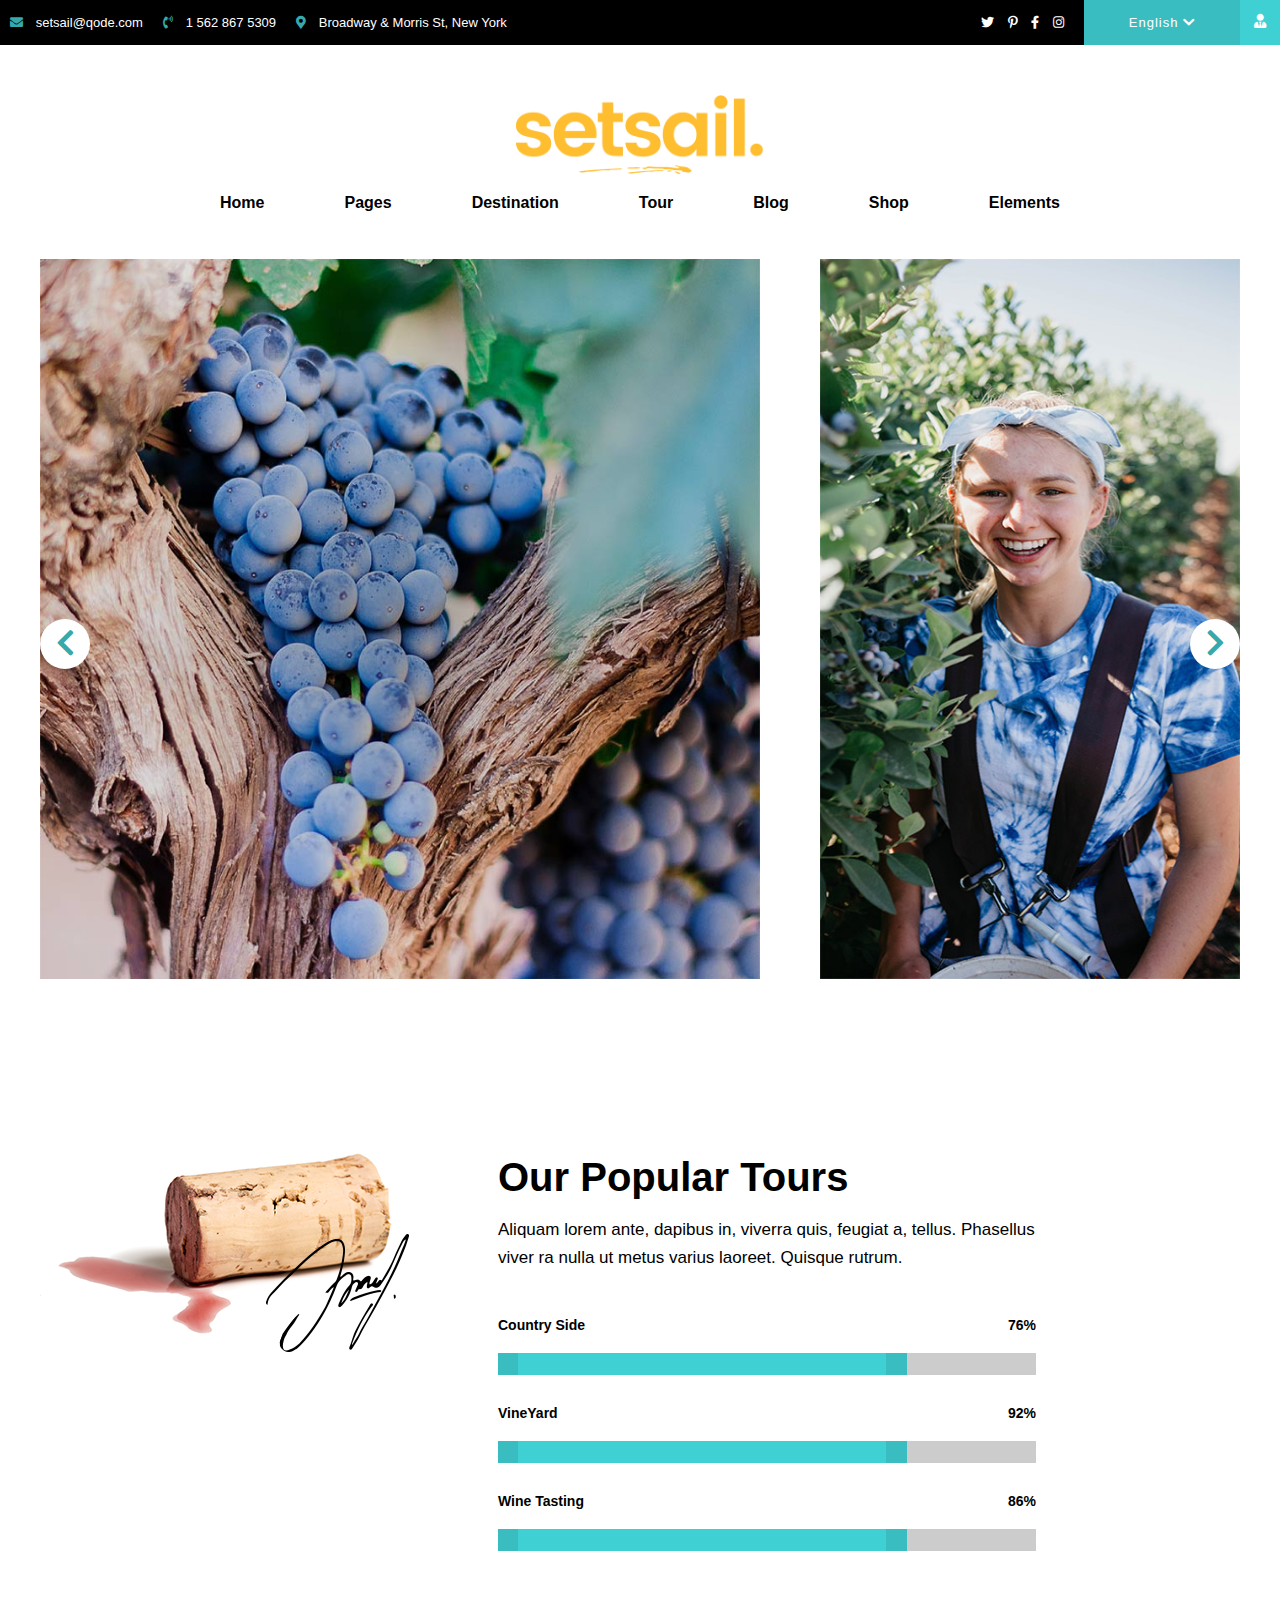
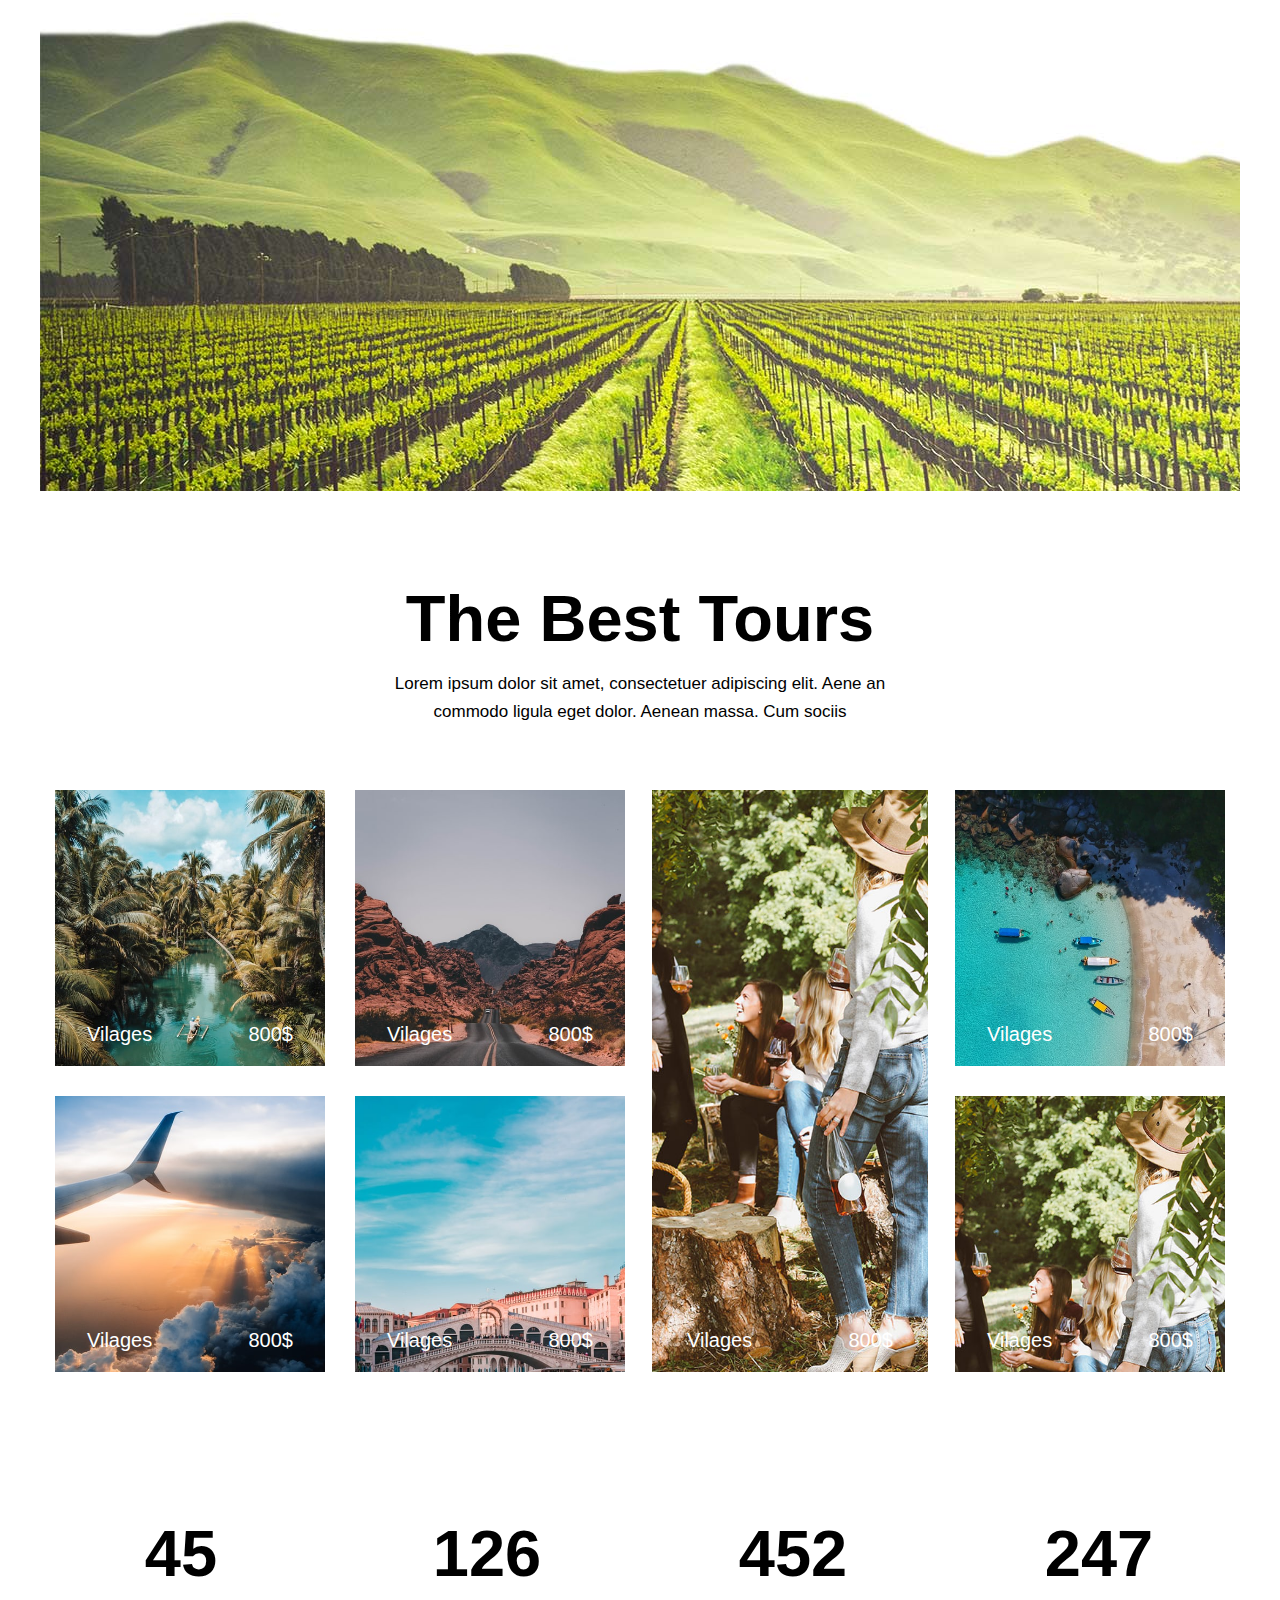
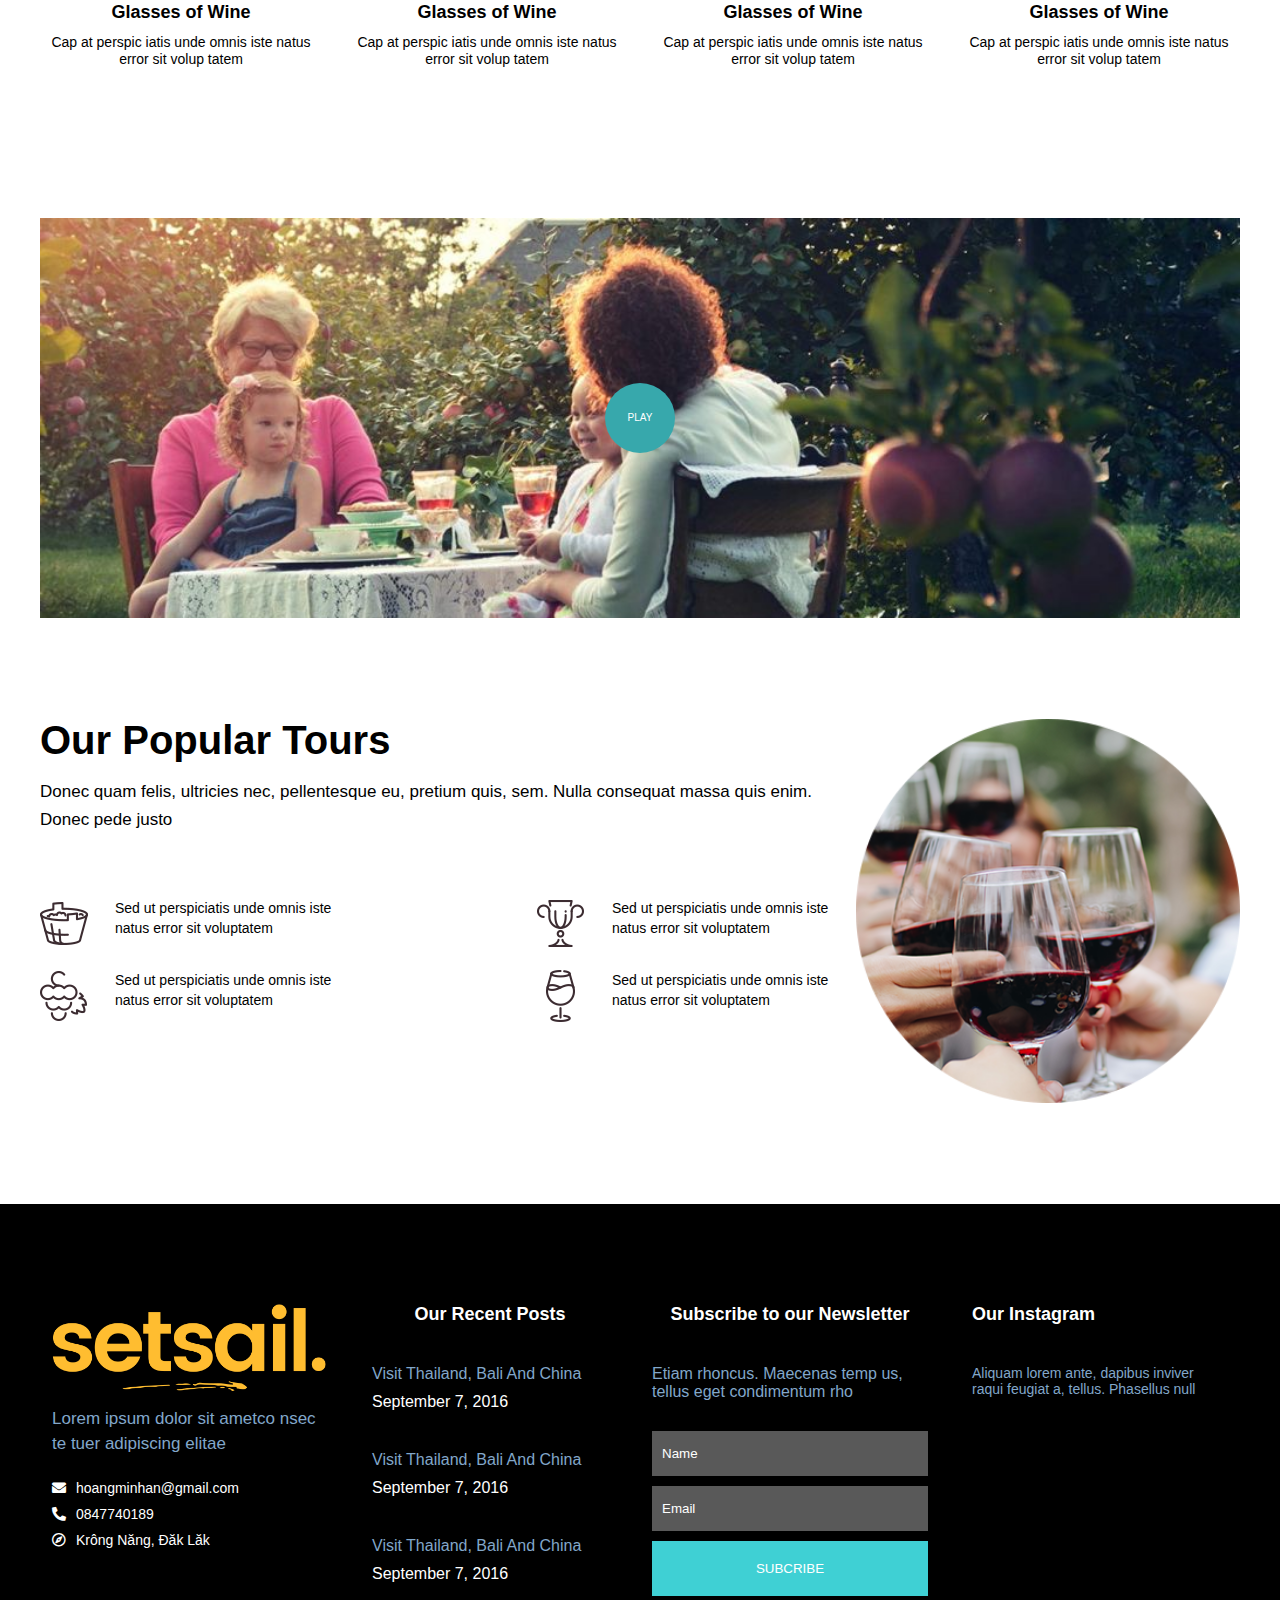
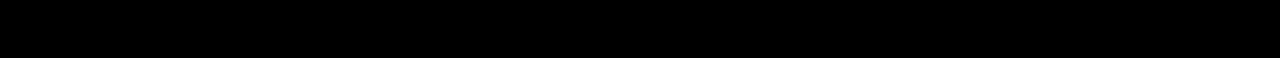
<file: index.html>
<!DOCTYPE html>
<html lang="en">
  <head>
    <meta charset="UTF-8" />
    <meta http-equiv="X-UA-Compatible" content="IE=edge" />
    <meta name="viewport" content="width=device-width, initial-scale=1.0" />
    <title>Wine tours - SetSail</title>
    <link
      rel="stylesheet"
      href="./assets/fronts/fontawesome-free-5.15.3-web/css/all.min.css"
    />
    <link rel="stylesheet" href="./assets/css/grid-f8.css" />
    <link rel="stylesheet" href="./assets/css/style.css" />
    <link rel="stylesheet" href="./assets/css/responsive.css" />
    <script src="./script.js"></script>
  </head>
  <body>
    <div class="container">
      <header id="header" class="header">
        <div class="header__menu hidden-pc">
          <i class="header__menu-icon fas fa-bars"></i>
        </div>
        <div class="header__logo hidden-pc">
          <img src="./assets/imgs/logo-header.png" alt="" class="header__logo-img">
        </div>
        <div class="header__contact hidden-mobile-tablet">
          <ul class="header__contact-list">
            <li class="header__contact-item">
              <i class="fas fa-envelope header__contact-icon"></i>
              <a href="" class="header__contact-link">setsail@qode.com </a>
            </li>
            <li class="header__contact-item">
              <i class="fas fa-phone-volume header__contact-icon"></i>
              <a href="" class="header__contact-link"> 1 562 867 5309</a>
            </li>
            <li class="header__contact-item">
              <i class="fas fa-map-marker-alt header__contact-icon"></i>
              <a href="" class="header__contact-link"
                >Broadway & Morris St, New York</a
              >
            </li>
          </ul>
        </div>
        <div class="header__right">
          <ul class="header__right-social hidden-mobile-tablet">
            <i class="header__right-social-icon fab fa-twitter"></i>
            <i class="header__right-social-icon fab fa-pinterest-p"></i>
            <i class="header__right-social-icon fab fa-facebook-f"></i>
            <i class="header__right-social-icon fab fa-instagram"></i>
          </ul>
          <div class="header__right-content ">
            <ul class="header__right-content-languages hidden-mobile-tablet">
              <li class="header__languages-item">
                <a href="" class="header__language-link"
                  >English
                <i  class="fas fa-chevron-down"></i>

                </a>

                <ul class="sub-nav">
                  <li class="sub-nav-item">
                    <a href="" class="sub-nav-link">French</a>
                  </li>
                  <li class="sub-nav-item">
                    <a href="" class="sub-nav-link">German</a>
                  </li>
                  <li class="sub-nav-item">
                    <a href="" class="sub-nav-link">Italian</a>
                  </li>
                </ul>
              </li>
            </ul>
            <div class="header__login">
              <i class="header__login-icon fas fa-user-tie"></i>
            </div>
          </div>
        </div>
      </header>
      <div id="content" class="grid wide">
        <div class="content__logo hidden-mobile-tablet">
          <img src="./assets/imgs/logo.png" alt="" class="content__logo-img" />
        </div>
        <div class="content__nav">
          <ul class="content__nav-list">
            <li class="content__nav-item">
              <a href="" class="content__nav-link">Home</a>
              <i class="fas fa-chevron-right content__nav-link-icon hidden-pc"></i>

              <ul class="sub-nav-home">
                <li class="sub-nav-home__item">
                  <a href="" class="sub-nav-home__link">Travel Agency</a>
                </li>
                <li class="sub-nav-home__item">
                  <a href="" class="sub-nav-home__link">Winter Holidays</a>
                </li>
                <li class="sub-nav-home__item">
                  <a href="" class="sub-nav-home__link">Sumber Holidays</a>
                </li>
                <li class="sub-nav-home__item">
                  <a href="" class="sub-nav-home__link">City Tours</a>
                </li>
                <li class="sub-nav-home__item">
                  <a href="" class="sub-nav-home__link">New Year Trips</a>
                </li>
              </ul>
            </li>
            <li class="content__nav-item">
              <a href="" class="content__nav-link">Pages</a>
              <i class="fas fa-chevron-right content__nav-link-icon hidden-pc"></i>

              <ul class="sub-nav-home">
                <li class="sub-nav-home__item">
                  <a href="" class="sub-nav-home__link">About Us</a>
                </li>
                <li class="sub-nav-home__item">
                  <a href="" class="sub-nav-home__link">What We Offer</a>
                </li>
                <li class="sub-nav-home__item">
                  <a href="" class="sub-nav-home__link">Our Team</a>
                </li>
                <li class="sub-nav-home__item">
                  <a href="" class="sub-nav-home__link">Get In Touch</a>
                </li>
                <li class="sub-nav-home__item">
                  <a href="" class="sub-nav-home__link">Contact Us</a>
                </li>
              </ul>
            </li>
            <li class="content__nav-item">
              <a href="" class="content__nav-link">Destination</a>
              <i class="fas fa-chevron-right content__nav-link-icon hidden-pc"></i>

              <ul class="sub-nav-home">
                <li class="sub-nav-home__item">
                  <a href="" class="sub-nav-home__link">Destination List</a>
                </li>
                <li class="sub-nav-home__item">
                  <a href="" class="sub-nav-home__link">Destination Slider</a>
                </li>
                <li class="sub-nav-home__item">
                  <a href="" class="sub-nav-home__link">Destination Item</a>
                </li>
              </ul>
            </li>
            <li class="content__nav-item">
              <a href="" class="content__nav-link">Tour</a>
              <i class="fas fa-chevron-right content__nav-link-icon hidden-pc"></i>

              <ul class="sub-nav-home">
                <li class="sub-nav-home__item">
                  <a href="" class="sub-nav-home__link">Standard Lists</a>
                </li>
                <li class="sub-nav-home__item">
                  <a href="" class="sub-nav-home__link">Gallery List</a>
                </li>
                <li class="sub-nav-home__item">
                  <a href="" class="sub-nav-home__link">Split List</a>
                </li>
                <li class="sub-nav-home__item">
                  <a href="" class="sub-nav-home__link">Tour Item</a>
                </li>
              </ul>
            </li>
            <li class="content__nav-item">
              <a href="" class="content__nav-link">Blog</a>
              <i class="fas fa-chevron-right content__nav-link-icon hidden-pc"></i>

              <ul class="sub-nav-home">
                <li class="sub-nav-home__item">
                  <a href="" class="sub-nav-home__link">Blog Massonry</a>
                </li>
                <li class="sub-nav-home__item">
                  <a href="" class="sub-nav-home__link">Block Standard</a>
                </li>
                <li class="sub-nav-home__item">
                  <a href="" class="sub-nav-home__link">Post Types</a>
                </li>
              </ul>
            </li>
            <li class="content__nav-item">
              <a href="" class="content__nav-link">Shop</a>
              <i class="fas fa-chevron-right content__nav-link-icon hidden-pc"></i>

              <ul class="sub-nav-home">
                <li class="sub-nav-home__item">
                  <a href="" class="sub-nav-home__link">Product List</a>
                </li>
                <li class="sub-nav-home__item">
                  <a href="" class="sub-nav-home__link">Product Single</a>
                </li>
                <li class="sub-nav-home__item">
                  <a href="" class="sub-nav-home__link">Shop layouts</a>
                </li>
                <li class="sub-nav-home__item">
                  <a href="" class="sub-nav-home__link">Shop pages</a>
                </li>
              </ul>
            </li>
            <li class="content__nav-item">
              <a href="" class="content__nav-link">Elements</a>
              <i class="fas fa-chevron-right content__nav-link-icon hidden-pc"></i>

              <div class="menu-element">
                <ul class="menu-element__list">
                  <li class="menu-element__item">
                    <a href="" class="menu-element__link">Feature</a>
                    <ul class="sub-nav-element">
                      <li class="sub-nav-element-item">
                        <a href="" class="sub-nav-element-link">Tour List</a>
                      </li>
                      <li class="sub-nav-element-item">
                        <a href="" class="sub-nav-element-link"
                          >Tour Carousel</a
                        >
                      </li>
                      <li class="sub-nav-element-item">
                        <a href="" class="sub-nav-element-link">Tour Filter</a>
                      </li>
                      <li class="sub-nav-element-item">
                        <a href="" class="sub-nav-element-link"
                          >Destination With Tours</a
                        >
                      </li>
                      <li class="sub-nav-element-item">
                        <a href="" class="sub-nav-element-link"
                          >Destination Full Slider</a
                        >
                      </li>
                      <li class="sub-nav-element-item">
                        <a href="" class="sub-nav-element-link"
                          >Destination List</a
                        >
                      </li>
                      <li class="sub-nav-element-item">
                        <a href="" class="sub-nav-element-link"
                          >Fullscreen Sections
                        </a>
                      </li>
                      <li class="sub-nav-element-item">
                        <a href="" class="sub-nav-element-link"
                          >Reviews Carousel</a
                        >
                      </li>
                    </ul>
                  </li>
                  <li class="menu-element__item">
                    <a href="" class="menu-element__link">presentation</a>
                    <ul class="sub-nav-element">
                      <li class="sub-nav-element-item">
                        <a href="" class="sub-nav-element-link">Team</a>
                      </li>
                      <li class="sub-nav-element-item">
                        <a href="" class="sub-nav-element-link">Blog List</a>
                      </li>
                      <li class="sub-nav-element-item">
                        <a href="" class="sub-nav-element-link">Shop List</a>
                      </li>
                      <li class="sub-nav-element-item">
                        <a href="" class="sub-nav-element-link">Banner</a>
                      </li>
                      <li class="sub-nav-element-item">
                        <a href="" class="sub-nav-element-link">Client</a>
                      </li>
                      <li class="sub-nav-element-item">
                        <a href="" class="sub-nav-element-link">Video Button</a>
                      </li>
                      <li class="sub-nav-element-item">
                        <a href="" class="sub-nav-element-link">Server </a>
                      </li>
                      <li class="sub-nav-element-item">
                        <a href="" class="sub-nav-element-link"
                          >Parallax Sections</a
                        >
                      </li>
                    </ul>
                  </li>
                  <li class="menu-element__item">
                    <a href="" class="menu-element__link">classic</a>
                    <ul class="sub-nav-element">
                      <li class="sub-nav-element-item">
                        <a href="" class="sub-nav-element-link">Accordion</a>
                      </li>
                      <li class="sub-nav-element-item">
                        <a href="" class="sub-nav-element-link">Tabs</a>
                      </li>
                      <li class="sub-nav-element-item">
                        <a href="" class="sub-nav-element-link">Buttons</a>
                      </li>
                      <li class="sub-nav-element-item">
                        <a href="" class="sub-nav-element-link">Google Maps</a>
                      </li>
                      <li class="sub-nav-element-item">
                        <a href="" class="sub-nav-element-link">Contact Form</a>
                      </li>
                      <li class="sub-nav-element-item">
                        <a href="" class="sub-nav-element-link">Progress bar</a>
                      </li>
                      <li class="sub-nav-element-item">
                        <a href="" class="sub-nav-element-link">Countdown</a>
                      </li>
                      <li class="sub-nav-element-item">
                        <a href="" class="sub-nav-element-link">Counters</a>
                      </li>
                      <li class="sub-nav-element-item">
                        <a href="" class="sub-nav-element-link"
                          >Call To Action</a
                        >
                      </li>
                    </ul>
                  </li>
                  <li class="menu-element__item">
                    <a href="" class="menu-element__link">typography</a>
                    <ul class="sub-nav-element">
                      <li class="sub-nav-element-item">
                        <a href="" class="sub-nav-element-link">Heading</a>
                      </li>
                      <li class="sub-nav-element-item">
                        <a href="" class="sub-nav-element-link">Columns</a>
                      </li>
                      <li class="sub-nav-element-item">
                        <a href="" class="sub-nav-element-link"
                          >Sections Title</a
                        >
                      </li>
                      <li class="sub-nav-element-item">
                        <a href="" class="sub-nav-element-link">Blockquote</a>
                      </li>
                      <li class="sub-nav-element-item">
                        <a href="" class="sub-nav-element-link">Dropscap</a>
                      </li>
                      <li class="sub-nav-element-item">
                        <a href="" class="sub-nav-element-link">Highlights</a>
                      </li>
                      <li class="sub-nav-element-item">
                        <a href="" class="sub-nav-element-link"
                          >Icon With Text</a
                        >
                      </li>
                      <li class="sub-nav-element-item">
                        <a href="" class="sub-nav-element-link">Separator</a>
                      </li>
                      <li class="sub-nav-element-item">
                        <a href="" class="sub-nav-element-link">Custom Font</a>
                      </li>
                    </ul>
                  </li>
                </ul>
              </div>
            </li>
          </ul>
        </div>
      </div>
    </div>
    <div id="slider" class="grid wide">
      <div class="slider__parent">
        <img
          src="./assets/imgs/slider/travel-slide-1.jpg"
          alt=""
          class="slider__img-left"
        />
        <img
          src="./assets/imgs/slider/travel-slide-2.jpg"
          alt=""
          class="slider__img-right"
        />
        <div class="wrapp-slider-img__left hidden-mobile-tablet" onclick="prevImg()">
          <i class="slider__img-icon__left fas fa-chevron-left"></i>
        </div>
        <div class="wrapp-slider-img__right hidden-mobile-tablet" onclick="nextImg()">
          <i class="slider__img-icon__right fas fa-chevron-right content__nav-link-icon"></i>
        </div>
      </div>
    </div>
    <div id="section-tours" class="grid wide">
      <div class="row section-tour__content">
        <div class="col l-4">
          <img
            src="./assets/imgs/slider/tour.png"
            alt=""
            class="tour__content-img"
          />
        </div>
        <div class="col l-6">
          <div class="tour__content-body">
            <h3 class="tour__heading">Our Popular Tours</h3>
            <p class="tour__description">
              Aliquam lorem ante, dapibus in, viverra quis, feugiat a, tellus.
              Phasellus viver ra nulla ut metus varius laoreet. Quisque rutrum.
            </p>
            <div class="progress__content">
              <div class="progress__section">
                <label for="" class="progress__name">Country Side</label>
                <p class="progress__per">76%</p>
              </div>
              <div class="progress__per-bar">
                <div class="progress__per-bar-sub"></div>
              </div>

              <div class="progress__section">
                <label for="" class="progress__name">VineYard</label>
                <p class="progress__per">92%</p>
              </div>
              <div class="progress__per-bar">
                <div class="progress__per-bar-sub"></div>
              </div>

              <div class="progress__section">
                <label for="" class="progress__name">Wine Tasting</label>
                <p class="progress__per">86%</p>
              </div>
              <div class="progress__per-bar">
                <div class="progress__per-bar-sub"></div>
              </div>
            </div>
          </div>
        </div>
      </div>
    </div>
    <div class="slider-tour grid wide">
      <div class="slider-tour__img"></div>
    </div>
    <div class="content-tour">
      <h3 class="content-tour__heading">The Best Tours</h3>
      <p class="content-tour__description">
        Lorem ipsum dolor sit amet, consectetuer adipiscing elit. Aene an
        <br />
        commodo ligula eget dolor. Aenean massa. Cum sociis
      </p>
    </div>
    <div class="content-tour-body row grid wide">
      <div class="col l-3 m-6 c-12">
        <div class="content_tour-body-section">
          <div
            style="background-image: url('./assets/imgs/tour/best-tour-1.jfif')"
            alt=""
            class="tour-body-section-img"
          ></div>
          <div class="section-description-tour">
            <p class="tour-body-section-des">Vilages</p>
            <p class="tour-body-section-price">800$</p>
          </div>
        </div>
        <div class="content_tour-body-section">
          <div
            style="background-image: url('./assets/imgs/tour/best-tour-2.jfif')"
            alt=""
            class="tour-body-section-img"
          ></div>
          <div class="section-description-tour">
            <p class="tour-body-section-des">Vilages</p>
            <p class="tour-body-section-price">800$</p>
          </div>
        </div>
      </div>
      <div class="col l-3 m-6 c-12">
        <div class="content_tour-body-section">
          <div
            style="background-image: url('./assets/imgs/tour/best-tour-4.jfif')"
            alt=""
            class="tour-body-section-img"
          ></div>
          <div class="section-description-tour">
            <p class="tour-body-section-des">Vilages</p>
            <p class="tour-body-section-price">800$</p>
          </div>
        </div>
        <div class="content_tour-body-section">
          <div
            style="background-image: url('./assets/imgs/tour/best-tour-5.jfif')"
            alt=""
            class="tour-body-section-img"
          ></div>
          <div class="section-description-tour">
            <p class="tour-body-section-des">Vilages</p>
            <p class="tour-body-section-price">800$</p>
          </div>
        </div>
      </div>
      <div class="col l-3 m-6 c-12">
        <div class="content_tour-body-section height-full">
          <div
            style="
              background-image: url('./assets/imgs/tour/travel-slide-4.jpg');
            "
            alt=""
            class="tour-body-section-img--full"
          ></div>
          <div class="section-description-tour">
            <p class="tour-body-section-des">Vilages</p>
            <p class="tour-body-section-price">800$</p>
          </div>
        </div>
      </div>
      <div class="col l-3 m-6 c-12">
        <div class="content_tour-body-section">
          <div
            style="background-image: url('./assets/imgs/tour/best-tour-7.jfif')"
            alt=""
            class="tour-body-section-img"
          ></div>
          <div class="section-description-tour">
            <p class="tour-body-section-des">Vilages</p>
            <p class="tour-body-section-price">800$</p>
          </div>
        </div>
        <div class="content_tour-body-section">
          <div
            style="
              background-image: url('./assets/imgs/tour/travel-slide-4.jpg');
            "
            alt=""
            class="tour-body-section-img"
          ></div>
          <div class="section-description-tour">
            <p class="tour-body-section-des">Vilages</p>
            <p class="tour-body-section-price">800$</p>
          </div>
        </div>
      </div>
    </div>

    <div class="row grid wide">
      <div class="section-number">
        <div class="row">
          <div class="col l-3 m-6 c-12">
            <div class="section-number-item">
              <div class="section-number-item__quality">45</div>
              <p class="section-number-item__title">Glasses of Wine</p>
              <p class="section-number-item__des">
                Cap at perspic iatis unde omnis iste natus error sit volup tatem
              </p>
            </div>
          </div>
          <div class="col l-3 m-6 c-12">
            <div class="section-number-item">
              <div class="section-number-item__quality">126</div>
              <p class="section-number-item__title">Glasses of Wine</p>
              <p class="section-number-item__des">
                Cap at perspic iatis unde omnis iste natus error sit volup tatem
              </p>
            </div>
          </div>
          <div class="col l-3 m-6 c-12">
            <div class="section-number-item">
              <div class="section-number-item__quality">452</div>
              <p class="section-number-item__title">Glasses of Wine</p>
              <p class="section-number-item__des">
                Cap at perspic iatis unde omnis iste natus error sit volup tatem
              </p>
            </div>
          </div>
          <div class="col l-3 m-6 c-12">
            <div class="section-number-item">
              <div class="section-number-item__quality">247</div>
              <p class="section-number-item__title">Glasses of Wine</p>
              <p class="section-number-item__des">
                Cap at perspic iatis unde omnis iste natus error sit volup tatem
              </p>
            </div>
          </div>
        </div>
      </div>

      <div class="section-video grid wide">
        <div class="section-video-overlay">
          <video preload="none" width="100%" height="100%" id="myVideo">
            >
            <source src="./assets/imgs/tour/video.mp4" type="video/mp4" />
          </video>

          <!-- <video width="320" height="240" controls>
            <source src="./assets/imgs/tour/video.mp4" type="video/mp4" />
            Your browser does not support the video tag.
          </video> -->
          <p id="myBtn">
            PLAY
        </div>

        
        </p>
      </div>

      <div class="popular-tours grid wide">
        <div class="row">
          <div class="col l-8">
            <h3 class="popular-tours__heading">Our Popular Tours</h3>
            <p class="popular-tours__description">Donec quam felis, ultricies nec, pellentesque eu, pretium quis, sem. Nulla consequat massa quis enim. Donec pede justo</p>
            <div class="popular-tours__content">
              <div class="popular-tours__content-item">
                <img src="./assets/imgs/popular-tour/travel-custom-img-1.png" alt="" class="tours__content-item__img">
                <p class="tours__content-item__des">
                  Sed ut perspiciatis unde omnis iste natus error sit voluptatem
                </p>

              </div>
              <div class="popular-tours__content-item">
                <img src="./assets/imgs/popular-tour/travel-custom-img-2.png" alt="" class="tours__content-item__img">
                <p class="tours__content-item__des">
                  Sed ut perspiciatis unde omnis iste natus error sit voluptatem
                </p>

              </div>
              <div class="popular-tours__content-item">
                <img src="./assets/imgs/popular-tour/travel-custom-img-3.png" alt="" class="tours__content-item__img">
                <p class="tours__content-item__des">
                  Sed ut perspiciatis unde omnis iste natus error sit voluptatem
                </p>

              </div>
              <div class="popular-tours__content-item">
                <img src="./assets/imgs/popular-tour/travel-custom-img-4.png" alt="" class="tours__content-item__img">
                <p class="tours__content-item__des">
                  Sed ut perspiciatis unde omnis iste natus error sit voluptatem
                </p>

              </div>
            </div>
          </div>
          <div class="col l-4 c-12">
            <img class="popular-tours__img"
            src="./assets/imgs/tour/popular-tour.png">

            </div>
          </div>
        </div>
      </div>
      <div id="footer">
        <div class="row grid wide">
          <div class="col l-3 m-6 c-12">
            <div class="footer-content">
              <img src="./assets/imgs/logo.png" alt="" class="footer-logo">
              <p class="footer-des">Lorem ipsum dolor sit ametco nsec te tuer adipiscing elitae</p>
              <ul class="footer__contact">
                <li class="footer__contact-item"><i class="footer__contact-icon fas fa-envelope"></i>hoangminhan@gmail.com</li>
                <li class="footer__contact-item"><i class="footer__contact-icon fas fa-phone-alt"></i>0847740189</li>
                <li class="footer__contact-item"><i class="footer__contact-icon far fa-compass"></i>Krông Năng, Đăk Lăk</li>
              </ul>

            </div>
          </div>
          <div class="col l-3 m-6 c-12">
            <div class="footer__post-section">
              <h3 class="footer__posts-heading">Our Recent Posts
              </h3>
              <div class="footer__posts">
              
                <p class="footer__post-title">Visit Thailand, Bali And China</p>
                <p class="footer__post-date">September 7, 2016</p>
              </div>
              <div class="footer__posts">
                
                <p class="footer__post-title">Visit Thailand, Bali And China</p>
                <p class="footer__post-date">September 7, 2016</p>
              </div>
              <div class="footer__posts">
               
                <p class="footer__post-title">Visit Thailand, Bali And China</p>
                <p class="footer__post-date">September 7, 2016</p>
              </div>
            </div>
           
          </div>

          <div class="col l-3 m-6 c-12">
            <div class="footer__subcribes">
              <h3 class="footer__subcribes-heading">Subscribe to our Newsletter</h3>
              <div class="footer__subcribes-des">Etiam rhoncus. Maecenas temp us, tellus eget condimentum rho</div>
              <form action="" class="footer__subcribes-form">
                <input type="text" placeholder="Name" class="footer__subcribes-input">
                <input type="email" placeholder="Email" class="footer__subcribes-input"></form></br>
                <button class="submit">SUBCRIBE</button>
              </form>
            </div>
          </div>

          <div class="col l-3 m-6 c-12">
            <h3 class="social">Our Instagram</h3>
            <p class="des">Aliquam lorem ante, dapibus inviver raqui feugiat a, tellus. Phasellus null</p>
          </div>


        </div>
      </div>
      
    </div>
    <div class="modal-overlay"></div>
    <div id="modal-form">
      <div class="modal-form__header">
        <p class="modal-form__login">LOGIN</p>
        <p class="modal-form__register">REGISTER</p>
      </div>
      <div class="modal-active-login">
        <div class="modal-form__content">
          <p class="modal-form__content-heading">Sign In Here!</p>
          <p class="modal-form__content-des">Log into your account in just a few simple steps.</p>
        </div>
        <div class="modal-from__body">
          <div>
            <i class="modal-form__icon fas fa-user-tie"></i>
            <input type="text" class="modal-from__input" placeholder="User Name">
          </div>
          <div>

            
            <i class="modal-form__icon fas fa-unlock-alt"></i>
            <input type="password" class="modal-from__input" placeholder="Password">
          </div>
          <div class="remember">
            <input type="radio" class="modal-from__radio"><span class="modal-remind">Remember me</span>
            
          </div>
          <a href="" class="text-support">Lost Your Password</a>
          <div>
            <button class="modal-form-submit">SIGN IN</button>
            <p class="modal-form-submit-text">
              Sign in with Facebook or Google+ </p>
          </div>
          
        </div>
        <div class="modal-form__footer">
          <p class="modal__footer-social">FACEBOOK</p>
          <p class="modal__footer-social">GOOGLE +</p>
        </div>
      </div>
      <div class="modal-active-register">
        <div class="modal-form__content">
          <p class="modal-form__content-heading">Register Now!</p>
          <p class="modal-form__content-des">Join the SetSail community today & set up a free account.</p>
        </div>
        <div class="modal-from__body">
          <div>
            <i class="modal-form__icon fas fa-user-tie"></i>

            <input type="text" class="modal-from__input" placeholder="User Name">
          </div>
          <div>
            <i class="modal-form__icon far fa-envelope"></i>
            <input type="Email" class="modal-from__input" placeholder="Email">
          </div>
          <div>
            <i class="modal-form__icon fas fa-unlock-alt"></i>

            <input type="password" class="modal-from__input" placeholder="Password">
          </div>
          <div>
            <i class="modal-form__icon fas fa-unlock-alt"></i>

            <input type="password" class="modal-from__input" placeholder="Repeat Password">
          </div>
        
          <div>
            <button class="modal-form-register">Register</button>
            
          </div>
          
        </div>
        
      </div>
     
        

    </div>
    <div  class="btn-scroll-top">
      <p class="top-scroll">TOP</p>
    </div>
    <script>
      const listImgs = {
        imgLeft: [
          "./assets/imgs/slider/travel-slide-1.jpg",
          "./assets/imgs/slider/travel-slide-3.jpg",
          "./assets/imgs/slider/travel-slide-5.jpg",
        ],
        imgRight: [
          "./assets/imgs/slider/travel-slide-2.jpg",
          "./assets/imgs/slider/travel-slide-4.jpg",
          "./assets/imgs/slider/travel-slide-6.jpg",
        ],
      };
      const sliderElements = document.getElementsByClassName("slider__parent");
      const $ = document.querySelector.bind(document);
      const $$ = document.querySelectorAll.bind(document);

      const imgLeft = $(".slider__img-left");
      const imgRight = $(".slider__img-right");
      let index = 1;
      const showImg = () => {
        imgLeft.src = listImgs.imgLeft[index];
        imgRight.src = listImgs.imgRight[index];
        index++;
        if (index >= 3) {
          index = 0;
        }
      };
      setInterval(showImg, 4000);

      function nextImg() {
        imgLeft.src = listImgs.imgLeft[index];
        imgRight.src = listImgs.imgRight[index];
        index++;
        if (index >= 3) {
          index = 0;
        }
      }

      function prevImg() {
        imgLeft.src = listImgs.imgLeft[index];
        imgRight.src = listImgs.imgRight[index];
        index--;
        if (index >= 3) {
          index = 0;
        }
        if (index < 0) {
          index = listImgs.imgLeft.length - 1;
        }
      }

      var video = document.getElementById("myVideo");

      var btn = document.getElementById("myBtn");
      let isPlaying = false;

      btn.onclick = function () {
        console.log(1);
        if (!isPlaying) {
          video.play();
          isPlaying = !isPlaying;
          btn.innerHTML="Pause"
          btn.style.display = "none"
        } else {
          video.pause();
          isPlaying = !isPlaying;
          btn.innerHTML="Play"

        }
      };

      // form

      const loginElement = $(".header__login")
      const formModal = $("#modal-form")
      const modalOverlay = $(".modal-overlay")

      
      loginElement.onclick= function(){
        loginBtn.style.backgroundColor = "#3abdc1"
        loginForm.style.display = "block"
        formModal.style.display ="block"
        modalOverlay.style.display="block"
        modalOverlay.onclick = function(){
        formModal.style.display ="none"
        modalOverlay.style.display="none"



        }
      }

      const loginForm = $(".modal-active-login")
      const loginRegister = $(".modal-active-register")
      const loginBtn = $(".modal-form__login")
      const registerBtn = $(".modal-form__register")
      
      
      loginBtn.onclick = function(){
        loginBtn.style.backgroundColor = "#3abdc1"
        loginForm.style.display = "block"
        registerBtn.style.backgroundColor = "#3fd0d4"
        loginRegister.style.display = "none"


      }
      registerBtn.onclick = function(){
        registerBtn.style.backgroundColor = "#3abdc1"
        loginRegister.style.display = "block"

        loginForm.style.display = "none"

        loginBtn.style.backgroundColor = "#3fd0d4"

      }

      // handle scroll
      window.onscroll = function(){
        let check  = window.scrollY 
       if(check>=700){
        btnScroll.style.display = "block"
      }
      else{
        btnScroll.style.display = "none"
      }
      }
      
      const btnScroll = $(".btn-scroll-top")
      
      btnScroll.onclick = function(){
        
        window.scrollTo(0, 0);
      }
// handle menu on tablet
      const menuElement = $(".header__menu")
      const navBarElement = $(".content__nav")
      const navListElement = $(".content__nav-list")
      const navItemElements = $$(".content__nav-item")
      const navLinkElements = $$(".content__nav-link")
      const iconLinks = $$(".content__nav-link-icon")
      const subnav = $$(".sub-nav-home")
      let isMenu = false
      menuElement.onclick = function(){
        isMenu = !isMenu
        if(isMenu){
          navListElement.style.height =100+"%"
        }
        else{
          navListElement.style.height =0
          // navBarElement.style.display="none"

        }
      }
      Array.from(navLinkElements).forEach(navLinkElement=>{
        navLinkElement.onclick = function(e){
        e.preventDefault()
        }
      })
      let isSubNav = false
      Array.from(navItemElements).forEach((navItemElement,index)=>{
        navItemElement.onclick = function(e){

          isSubNav=!isSubNav
          if(isSubNav){
            iconLinks[index].style.transform = "rotate(90deg)"
            subnav[index].style.display="block"
          }
          else{
            
            subnav[index].style.display="none"
            iconLinks[index].style.transform = "rotate(0deg)"
          }

            
          }

      })
        
      

    </script>
  </body>
</html>
</file>
<file: assets/css/grid-f8.css>
/* available space: Không gian khả dụng
Phân phối không gian khả dụng cho flex-item
*/

/* flex grow
  flex-shrink:khả dụng khi khoảng không gian khả dụng là âm(khi flex-item tràn ra khỏi flex-conntainer thì flex-shrink mới có hiểu lực
  flex-basic: Xác định kích thước của 1 flex-item:MẶc định là auto(Được áp dụn trước khi flex-grow và flex-shrink
 */

* {
  margin: 0;
  padding: 0;
  box-sizing: border-box;
}
html {
  font-family: Arial, Helvetica, sans-serif;
  font-size: 62.5%;
  scroll-behavior: smooth;
}
.grid {
  width: 100%;
  display: block;
  padding: 0;
}

.grid.wide {
  max-width: 1200px;
  margin: 0 auto;
}

.row {
  display: flex;
  flex-wrap: wrap;
  margin-left: -4px;
  margin-right: -4px;
}

.row.no-gutters {
  margin-left: 0;
  margin-right: 0;
}

.col {
  padding-left: 4px;
  padding-right: 4px;
}

.row.no-gutters .col {
  padding-left: 0;
  padding-right: 0;
}

.c-0 {
  display: none;
}

.c-1 {
  flex: 0 0 8.33333%;
  max-width: 8.33333%;
}

.c-2 {
  flex: 0 0 16.66667%;
  max-width: 16.66667%;
}

.c-3 {
  flex: 0 0 25%;
  max-width: 25%;
}

.c-4 {
  flex: 0 0 33.33333%;
  max-width: 33.33333%;
}

.c-5 {
  flex: 0 0 41.66667%;
  max-width: 41.66667%;
}

.c-6 {
  flex: 0 0 50%;
  max-width: 50%;
}

.c-7 {
  flex: 0 0 58.33333%;
  max-width: 58.33333%;
}

.c-8 {
  flex: 0 0 66.66667%;
  max-width: 66.66667%;
}

.c-9 {
  flex: 0 0 75%;
  max-width: 75%;
}

.c-10 {
  flex: 0 0 83.33333%;
  max-width: 83.33333%;
}

.c-11 {
  flex: 0 0 91.66667%;
  max-width: 91.66667%;
}

.c-12 {
  flex: 0 0 100%;
  max-width: 100%;
}

.c-o-1 {
  margin-left: 8.33333%;
}

.c-o-2 {
  margin-left: 16.66667%;
}

.c-o-3 {
  margin-left: 25%;
}

.c-o-4 {
  margin-left: 33.33333%;
}

.c-o-5 {
  margin-left: 41.66667%;
}

.c-o-6 {
  margin-left: 50%;
}

.c-o-7 {
  margin-left: 58.33333%;
}

.c-o-8 {
  margin-left: 66.66667%;
}

.c-o-9 {
  margin-left: 75%;
}

.c-o-10 {
  margin-left: 83.33333%;
}

.c-o-11 {
  margin-left: 91.66667%;
}

/* >= Tablet */
@media (min-width: 740px) {
  .row {
    margin-left: -8px;
    margin-right: -8px;
  }

  .col {
    padding-left: 8px;
    padding-right: 8px;
  }

  .m-0 {
    display: none;
  }

  .m-1,
  .m-2,
  .m-3,
  .m-4,
  .m-5,
  .m-6,
  .m-7,
  .m-8,
  .m-9,
  .m-10,
  .m-11,
  .m-12 {
    display: block;
  }

  .m-1 {
    flex: 0 0 8.33333%;
    max-width: 8.33333%;
  }

  .m-2 {
    flex: 0 0 16.66667%;
    max-width: 16.66667%;
  }

  .m-3 {
    flex: 0 0 25%;
    max-width: 25%;
  }

  .m-4 {
    flex: 0 0 33.33333%;
    max-width: 33.33333%;
  }

  .m-5 {
    flex: 0 0 41.66667%;
    max-width: 41.66667%;
  }

  .m-6 {
    flex: 0 0 50%;
    max-width: 50%;
  }

  .m-7 {
    flex: 0 0 58.33333%;
    max-width: 58.33333%;
  }

  .m-8 {
    flex: 0 0 66.66667%;
    max-width: 66.66667%;
  }

  .m-9 {
    flex: 0 0 75%;
    max-width: 75%;
  }

  .m-10 {
    flex: 0 0 83.33333%;
    max-width: 83.33333%;
  }

  .m-11 {
    flex: 0 0 91.66667%;
    max-width: 91.66667%;
  }

  .m-12 {
    flex: 0 0 100%;
    max-width: 100%;
  }

  .m-o-1 {
    margin-left: 8.33333%;
  }

  .m-o-2 {
    margin-left: 16.66667%;
  }

  .m-o-3 {
    margin-left: 25%;
  }

  .m-o-4 {
    margin-left: 33.33333%;
  }

  .m-o-5 {
    margin-left: 41.66667%;
  }

  .m-o-6 {
    margin-left: 50%;
  }

  .m-o-7 {
    margin-left: 58.33333%;
  }

  .m-o-8 {
    margin-left: 66.66667%;
  }

  .m-o-9 {
    margin-left: 75%;
  }

  .m-o-10 {
    margin-left: 83.33333%;
  }

  .m-o-11 {
    margin-left: 91.66667%;
  }
}

/* PC medium resolution > */
@media (min-width: 1113px) {
  .row {
    margin-left: -12px;
    margin-right: -12px;
  }

  .row.sm-gutter {
    margin-left: -5px;
    margin-right: -5px;
  }

  .col {
    padding-left: 12px;
    padding-right: 12px;
  }

  .row .sm-gutter .col {
    padding-left: 5px;
    padding-right: 5px;
  }

  .l-0 {
    display: none;
  }

  .l-1,
  .l-2,
  .l-2-4,
  .l-3,
  .l-4,
  .l-5,
  .l-6,
  .l-7,
  .l-8,
  .l-9,
  .l-10,
  .l-11,
  .l-12 {
    display: block;
  }

  .l-1 {
    flex: 0 0 8.33333%;
    max-width: 8.33333%;
  }

  .l-2 {
    flex: 0 0 16.66667%;
    max-width: 16.66667%;
  }

  .l-2-4 {
    flex: 0 0 20%;
    max-width: 20%;
  }

  .l-3 {
    flex: 0 0 25%;
    max-width: 25%;
  }

  .l-4 {
    flex: 0 0 33.33333%;
    max-width: 33.33333%;
  }

  .l-5 {
    flex: 0 0 41.66667%;
    max-width: 41.66667%;
  }

  .l-6 {
    flex: 0 0 50%;
    max-width: 50%;
  }

  .l-7 {
    flex: 0 0 58.33333%;
    max-width: 58.33333%;
  }

  .l-8 {
    flex: 0 0 66.66667%;
    max-width: 66.66667%;
  }

  .l-9 {
    flex: 0 0 75%;
    max-width: 75%;
  }

  .l-10 {
    flex: 0 0 83.33333%;
    max-width: 83.33333%;
  }

  .l-11 {
    flex: 0 0 91.66667%;
    max-width: 91.66667%;
  }

  .l-12 {
    flex: 0 0 100%;
    max-width: 100%;
  }

  .l-o-1 {
    margin-left: 8.33333%;
  }

  .l-o-2 {
    margin-left: 16.66667%;
  }

  .l-o-3 {
    margin-left: 25%;
  }

  .l-o-4 {
    margin-left: 33.33333%;
  }

  .l-o-5 {
    margin-left: 41.66667%;
  }

  .l-o-6 {
    margin-left: 50%;
  }

  .l-o-7 {
    margin-left: 58.33333%;
  }

  .l-o-8 {
    margin-left: 66.66667%;
  }

  .l-o-9 {
    margin-left: 75%;
  }

  .l-o-10 {
    margin-left: 83.33333%;
  }

  .l-o-11 {
    margin-left: 91.66667%;
  }
}

/* Tablet - PC low resolution */
@media (min-width: 740px) and (max-width: 1023px) {
  .wide {
    width: 644px;
  }
}

/* > PC low resolution */
@media (min-width: 1024px) and (max-width: 1239px) {
  .wide {
    width: 984px;
  }

  .wide .row {
    margin-left: -12px;
    margin-right: -12px;
  }

  .wide .row.sm-gutter {
    margin-left: -5px;
    margin-right: -5px;
  }

  .wide .col {
    padding-left: 12px;
    padding-right: 12px;
  }

  .wide .row.sm-gutter .col {
    padding-left: 5px;
    padding-right: 5px;
  }

  .wide .l-0 {
    display: none;
  }

  .wide .l-1,
  .wide .l-2,
  .wide .l-2-4,
  .wide .l-3,
  .wide .l-4,
  .wide .l-5,
  .wide .l-6,
  .wide .l-7,
  .wide .l-8,
  .wide .l-9,
  .wide .l-10,
  .wide .l-11,
  .wide .l-12 {
    display: block;
  }

  .wide .l-1 {
    flex: 0 0 8.33333%;
    max-width: 8.33333%;
  }

  .wide .l-2 {
    flex: 0 0 16.66667%;
    max-width: 16.66667%;
  }

  .wide .l-2-4 {
    flex: 0 0 20%;
    max-width: 20%;
  }

  .wide .l-3 {
    flex: 0 0 25%;
    max-width: 25%;
  }

  .wide .l-4 {
    flex: 0 0 33.33333%;
    max-width: 33.33333%;
  }

  .wide .l-5 {
    flex: 0 0 41.66667%;
    max-width: 41.66667%;
  }

  .wide .l-6 {
    flex: 0 0 50%;
    max-width: 50%;
  }

  .wide .l-7 {
    flex: 0 0 58.33333%;
    max-width: 58.33333%;
  }

  .wide .l-8 {
    flex: 0 0 66.66667%;
    max-width: 66.66667%;
  }

  .wide .l-9 {
    flex: 0 0 75%;
    max-width: 75%;
  }

  .wide .l-10 {
    flex: 0 0 83.33333%;
    max-width: 83.33333%;
  }

  .wide .l-11 {
    flex: 0 0 91.66667%;
    max-width: 91.66667%;
  }

  .wide .l-12 {
    flex: 0 0 100%;
    max-width: 100%;
  }

  .wide .l-o-1 {
    margin-left: 8.33333%;
  }

  .wide .l-o-2 {
    margin-left: 16.66667%;
  }

  .wide .l-o-3 {
    margin-left: 25%;
  }

  .wide .l-o-4 {
    margin-left: 33.33333%;
  }

  .wide .l-o-5 {
    margin-left: 41.66667%;
  }

  .wide .l-o-6 {
    margin-left: 50%;
  }

  .wide .l-o-7 {
    margin-left: 58.33333%;
  }

  .wide .l-o-8 {
    margin-left: 66.66667%;
  }

  .wide .l-o-9 {
    margin-left: 75%;
  }

  .wide .l-o-10 {
    margin-left: 83.33333%;
  }

  .wide .l-o-11 {
    margin-left: 91.66667%;
  }
}
</file>
<file: assets/css/style.css>
.container {
}
.header {
  height: 45px;
  background-color: #000;
  display: flex;
  justify-content: space-between;
  align-items: center;
}
.header__contact {
}
.header__contact-icon {
  color: #37a8ac;
  font-size: 1.3rem;
}
.header__contact-list {
  display: flex;
  list-style: none;
}
.header__contact-item {
  padding: 0 10px;
}
.header__contact-item:hover .header__contact-link {
  cursor: pointer;
  color: #37a8ac;
}
.header__contact-link {
  text-decoration: none;
  color: #fff;
  font-size: 1.3rem;
  padding-left: 10px;
}
.header__right {
  display: flex;
  width: 35%;
  justify-content: flex-end;
  align-items: center;
}
.header__right-social {
  padding-right: 20px;
  font-size: 1.3rem;
}
.header__right-social-icon {
  color: #fff;
  padding-left: 10px;
}
.header__right-social-icon:hover {
  cursor: pointer;
  color: #37a8ac;
}
.header__right-content {
  display: flex;
  align-items: center;
}
.header__right-content-languages {
  display: flex;
  flex-direction: column;
  align-items: center;
  position: relative;
}
.sub-nav {
  position: absolute;
  top: 45px;
  right: 0;
  left: 0;
  list-style: none;
  background-color: #3abdc1;
  height: 0px;

  z-index: 1;

  /* display: none; */
  transition: height ease-in 0.2s;
}
.header__languages-item:hover .sub-nav {
  /* display: block; */
  height: 150px;
}

.sub-nav-item {
  display: block;
  padding: 15px 45px;
}
.sub-nav-link {
  text-decoration: none;
  letter-spacing: 0.1rem;
  font-size: 1.3rem;
  color: #fff;
  display: block;
  position: relative;
}
.sub-nav-link::after {
  position: absolute;
  content: "";
  background-color: #fff;
  bottom: -3px;
  height: 0.2rem;
  width: 0;
  left: 1px;
  transition: width linear 0.3s;
}
.sub-nav-link:hover::after {
  width: 50px;
}

.header__languages-item {
  padding: 15px 45px;
  background-color: #3abdc1;
}
.header__language-link {
  text-decoration: none;
  color: #fff;
  letter-spacing: 0.1rem;
  font-size: 1.3rem;

  background-color: #3abdc1;
}
.header__login {
  display: block;
  height: 45px;
  width: 40px;
  background-color: #3fd0d4;
  text-align: center;
  line-height: 45px;
}
.header__login-icon {
  color: #fff;
  font-size: 1.4rem;
}
.header__login:hover {
  cursor: pointer;
}
.content__logo {
  text-align: center;
  padding-top: 50px;
}
.content__logo-img {
  width: 250px;
  height: 80px;
}
.content__nav {
  position: relative;
}
.content__nav-list {
  display: flex;
  list-style: none;
  justify-content: space-between;
  width: 70%;
  margin: auto;
  font-size: 1.5rem;
  height: 82px;
  align-items: center;
}
.content__nav-item {
}

.content__nav-link {
  text-decoration: none;
  color: #000;
  /* padding: 0 37px; */
  font-weight: 600;
  font-size: 1.6rem;

  position: relative;
}
.content__nav-link::after {
  position: absolute;
  content: "";
  left: 0;
  bottom: -3px;
  width: 0;
  height: 0.3rem;
  transition: width linear 0.3s;
  background-color: #3fd0d4;
}
.content__nav-link:hover::after {
  width: 100%;
}

/* .content__nav-link--active {
  color: #3fd0d4;
} */
.sub-nav-home {
  position: absolute;
  list-style: none;
  top: 48px;
  padding: 20px 20px;
  background-color: #fff;
  width: 200px;
  display: none;
  transition: top linear 0.2s;
  z-index: 2;
}
.content__nav-item::after {
  content: "";
  display: block;
  /* width: 210px; */
  height: 30px;
  background-color: transparent;
}
.content__nav-item:hover .sub-nav-home {
  display: block;
}
.sub-nav-home__item {
  padding-top: 10px;
  padding-bottom: 10px;
  padding-right: 10px;
}
.sub-nav-home__link {
  text-decoration: none;
  color: #000;
  position: relative;
}
.sub-nav-home__link::after {
  position: absolute;
  content: "";
  left: 0;
  bottom: -3px;
  width: 0;
  height: 0.3rem;
  transition: width linear 0.3s;
  background-color: #3fd0d4;
}
.sub-nav-home__link {
  color: #000;
}
.sub-nav-home__link:hover::after {
  width: 100%;
  color: #3fd0d4;
}
.menu-element {
  position: absolute;
  left: 0;
  right: 0;
  /* background-color: hsl(0deg 0% 100%); */
  background-color: #fff;
  z-index: 2;
  margin: 2rem 0;
  padding: 2rem 10rem;
  visibility: hidden;
}
.content__nav-item:hover .menu-element {
  visibility: visible;
}
.menu-element__list {
  list-style: none;
  display: flex;
  justify-content: space-between;
  font-size: 1.6rem;
  justify-content: space-between;
}
.content__nav:hover .menu-element {
}
.menu-element__item > a {
}
.menu-element__link {
  text-decoration: none;
  color: #3fd0d4;
  font-weight: 700;
  text-transform: uppercase;
}
.sub-nav-element {
  list-style: none;
  margin-top: 20px;
}
.sub-nav-element-item {
  padding: 10px 0;
}
.sub-nav-element-link {
  position: relative;
  text-decoration: none;
  color: #000;
}
.sub-nav-element-link::after {
  position: absolute;
  bottom: -3px;
  left: 0;
  content: "";
  height: 3px;
  width: 0%;
  background-color: #3fd0d4;
  transition: width linear 0.3s;
}
.sub-nav-element-link:hover {
  color: #37a8ac;
}
.sub-nav-element-link:hover::after {
  width: 100%;
}
.slider__parent {
  display: flex;
  justify-content: space-between;
  position: relative;
}

.slider__img-icon__left {
  color: #37a8ac;
}
.wrapp-slider-img__left {
  position: absolute;
  font-size: 30px;
  top: 50%;
  height: 50px;
  width: 50px;
  line-height: 50px;
  text-align: center;
  background-color: #fff;
  border-radius: 50px;
}
.wrapp-slider-img__left:hover {
  cursor: pointer;
}
.wrapp-slider-img__right {
  position: absolute;
  font-size: 30px;
  right: 0;
  top: 50%;
  height: 50px;
  width: 50px;
  line-height: 50px;
  text-align: center;
  background-color: #fff;
  border-radius: 50px;
}
.wrapp-slider-img__right:hover {
  cursor: pointer;
}
.slider__img-icon__right {
  color: #37a8ac;
}
.slider__img-left {
  /* padding-top: 100%; */
  width: 60%;
  height: 720px;
}
.slider__img-right {
  height: 720px;
  width: 35%;
}
.tour__content-img {
  padding-top: 30%;
}
.progress-color {
  background-color: #ccc;
}

.wrapper {
  font-family: "HelveticaNeueThin", "HelveticaNeue-Thin", "Helvetica",
    sans-serif;
  margin-left: auto;
  margin-right: auto;
  width: 50%;
}

h1 {
  padding-bottom: 30px;
  padding-top: 30px;
  text-align: center;
}

.percentage-bar {
  background: #fff;
  display: block;
  height: 35px;
  margin-bottom: 15px;
  position: relative;
  transition: 0.4s linear;
  -moz-transition: 0.4s linear;
  -ms-transition: 0.4s linear;
  -o-transition: 0.4s linear;
  -webkit-transition: 0.4s linear;
  transition-property: width, background-color;
  -moz-transition-property: width, background-color;
  -ms-transition-property: width, background-color;
  -o-transition-property: width, background-color;
  -webkit-transition-property: width, background-color;
  width: 100%;
}

.title {
  color: #ffffff;
  font-size: 14px;
  left: 0;
  position: absolute;
  top: 0;
  width: 120px;
}

.title span {
  background: rgba(0, 0, 0, 0.1);
  display: block;
  height: 35px;
  line-height: 35px;
  padding: 0 20px;
  text-align: center;
}

.bar {
  height: 35px;
  width: 0px;
}

.percent {
  color: #ffffff;
  color: rgba(0, 0, 0, 0.4);
  font-size: 20px;
  height: 35px;
  line-height: 35px;
  position: absolute;
  right: 10px;
  top: 0;
}
.tour__content-body {
  padding-top: 30%;
  margin-left: 50px;
}
.tour__heading {
  font-size: 40px;
}
.tour__description {
  font-size: 1.7rem;
  line-height: 28px;
  margin-top: 16px;
}
.progress__content {
  margin-top: 45px;
}
.progress__section {
  display: flex;
  justify-content: space-between;
}
.progress__name {
  font-size: 1.4rem;
  font-weight: 600;
}
.progress__per-bar {
  margin-top: 20px;
  width: 100%;
  height: 22px;
  background-color: #ccc;
  margin-bottom: 30px;
}
.progress__per {
  font-weight: 600;
  font-size: 1.4rem;
}
.progress__per-bar-sub {
  width: 76%;
  background-color: #3fd0d4;
  height: 22px;
  position: relative;
}
.progress__per-bar-sub::before {
  content: "";
  position: absolute;
  height: 22px;
  width: 5%;
  background-color: #3abdc1;
}
.progress__per-bar-sub::after {
  content: "";
  position: absolute;
  height: 22px;
  width: 5%;
  right: 0;
  background-color: #3abdc1;
}
.progress__content {
}
.slider-tour {
}
.slider-tour__img {
  padding-top: 50%;
  background-image: url("../imgs/slider/travel-img-2.jpg");
  background-repeat: no-repeat;
}
.content-tour {
  padding-bottom: 64px;
}
.content-tour-body {
  display: flex;
}
.content-tour__heading {
  font-size: 65px;
  text-align: center;
}
.content-tour__description {
  font-size: 1.7rem;
  margin-top: 14px;
  text-align: center;
  line-height: 2.8rem;
}
.content_tour-body-section {
  position: relative;

  overflow: hidden;
  margin-bottom: 30px;
}

.tour-body-section-img {
  padding-top: 100%;
  background-position: top center;
  background-repeat: no-repeat;
  background-size: 270px;
  transform: scale(1);
  transition: all 1s;
}
.tour-body-section-img:hover {
  transform: scale(1.1);
}

.section-description-tour {
  display: flex;
  justify-content: space-around;
}
.tour-body-section-des {
  position: absolute;
  bottom: 20px;
  left: 35px;
  font-size: 2rem;
  color: #fff;
}
.tour-body-section-price {
  position: absolute;
  bottom: 20px;
  right: 35px;
  font-size: 2rem;
  color: #fff;
}
.row:after {
  content: "";
  display: block;
  clear: both;
}
.height-full {
  height: 95%;
  margin-bottom: 0;
}
.tour-body-section-img--full {
  display: block;
  width: 100%;
  height: 100%;
  background-size: cover;
  transform: scale(1);
  transition: transform 1s;
}
.tour-body-section-img--full:hover {
  transform: scale(1.1);
}
.section-number {
  margin-top: 64px;
  padding-top: 50px;
  padding-bottom: 50px;
}
.section-number-item {
  text-align: center;
}
.section-number-item__quality {
  font-size: 65px;
  font-weight: 600;
}
.section-number-item__title {
  font-size: 18px;
  margin-top: 11px;
  font-weight: 600;
}
.section-number-item__des {
  font-size: 1.4rem;
  margin-top: 11px;
  line-height: 1.7rem;
  font-weight: 400;
  text-align: center;
}

.section-video {
  padding: 100px 0;
}
.section-video-overlay {
  width: 100%;
  height: 400px;
  position: relative;
}
/* .section-video {
  width: 100%;
  height: 100%;
  object-fit: cover;
} */
video {
  background: url("../imgs/tour/img-video.jpg") top center / cover no-repeat;
}
#myBtn {
  position: absolute;
  top: 50%;
  left: 50%;
  transform: translate(-50%, -50%);

  background-color: #37a8ac;
  height: 70px;
  width: 70px;
  text-align: center;
  line-height: 70px;
  border-radius: 50px;
  cursor: pointer;
  color: #fff;
}
.popular-tours {
  display: block;
  padding-bottom: 100px;
}
.popular-tours__heading {
  font-size: 40px;
}
.popular-tours__description {
  font-size: 17px;
  line-height: 28px;
  margin-top: 15px;
}
.popular-tours__img {
  /* height: 352px;
  width: 352px; */
  /* background: url("../imgs/tour/popular-tour.png") top center/ cover no-repeat; */
  width: 100%;
  height: 100%;
  object-fit: contain;
}
.popular-tours__content {
  padding-top: 64px;
  display: flex;
  flex-wrap: wrap;
  justify-content: space-between;
  font-size: 1.4rem;
  align-items: center;
}

#footer {
  background-color: #000;
  color: #fff;
  font-size: 1.6rem;
}
.footer-logo {
  width: 100%;
  height: 100%;
  object-fit: cover;
}
.footer-content {
  padding: 100px 0;
}

.footer-des {
  font-size: 1.7rem;
  margin-top: 10px;
  line-height: 25px;
  color: #82a7ca;
}
.footer__contact {
  list-style: none;
  padding-top: 24px;
}
.footer__contact-item {
  font-size: 1.4rem;
  padding-bottom: 10px;
}
.footer__contact-icon {
  margin-right: 10px;
}
.footer__post-section {
  padding-top: 100px;
}
.footer__posts-heading {
  text-align: center;
  padding-bottom: 40px;
  font-size: 1.8rem;
}

.footer__posts {
  padding-left: 20px;
  padding-bottom: 40px;
}
.footer__post-title {
  padding-bottom: 10px;
  color: #82a7ca;
}
.footer__post-date {
}
.footer__subcribes {
  padding-top: 100px;
}
.footer__subcribes-heading {
  text-align: center;
  padding-bottom: 40px;
  font-size: 1.8rem;
}
.footer__subcribes-des {
  color: #82a7ca;
  padding-bottom: 30px;
}
.footer__subcribes-input {
  width: 100%;
  padding: 15px 0;
  background-color: #595959;
  color: #fff;
  border: none;
  outline: none;
  margin-bottom: 10px;

  position: relative;
}

.footer__subcribes-input::placeholder {
  color: #fff;
  padding-left: 10px;
  color: #fff;
}
.submit {
  margin-top: -20px;
  width: 100%;
  padding: 20px 0;
  outline: none;
  border: none;
  background-color: #3fd0d4;
  color: #fff;
}
.submit:hover {
  color: #000;
  background-color: #fff;
  cursor: pointer;
}
.social {
  padding-top: 100px;
  font-size: 1.8rem;
  padding-left: 20px;
  font-weight: 700;
}
.des {
  font-size: 1.4rem;
  color: #82a7ca;
  padding-left: 20px;
  margin-top: 40px;
}
.modal-overlay {
  position: fixed;
  left: 0;
  right: 0;
  top: 0;
  bottom: 0;
  padding: 100px 0px;
  box-shadow: inset 0 0 0 2000px #000000ab; /** MA THUẬT LÀ ĐÂY **/
  z-index: 3;

  display: none;
}
#modal-form {
  position: fixed;
  left: 50%;
  transform: translate(-50%);
  top: 5%;
  background-color: #3fd0d4;
  width: 300px;
  z-index: 4;
  display: none;
}
.modal-form__header {
  display: flex;
  justify-content: space-between;
  align-items: center;
  height: 52px;
  font-size: 13px;
  color: #fff;
  font-weight: 600;
}

.modal-form__login {
  width: 50%;
  text-align: center;
  height: 100%;
  line-height: 50px;
  cursor: pointer;
}
/* .modal-form__login .active {
  background-color: #3abdc1;
  display: block;
} */
.modal-active-login {
  display: none;
}
.modal-active-register {
  display: none;
}
.modal-form__register {
  width: 50%;
  text-align: center;
  height: 100%;
  line-height: 50px;
  cursor: pointer;
}
.modal-active {
  display: none;
}

.modal-form__content {
  padding-left: 20px;
  font-size: 1.8rem;
  color: #fff;
  padding-top: 36px;
}
.modal-form__content-heading {
  font-weight: 700;
  padding-bottom: 10px;
}
.modal-form__content-des {
  font-size: 1.4rem;
  line-height: 18px;
  margin-right: 10px;
}
.modal-from__body {
  padding-left: 20px;
  padding-top: 20px;
}
.modal-from__body .remember {
  margin-top: 20px;
}
.modal-from__input {
  padding: 16px 90px;
  padding-left: 0;
  margin-bottom: 5px;
  outline: none;
  border: none;
}
.modal-from__input::placeholder {
  width: 100%;
  background-color: #6fdcdf;
  padding: 16px 60px;
  color: #fff;
}
/* .modal-from__body div:nth-child(3) {
  margin-top: 20px;
  display: flex;
  align-items: center;
} */
.modal-from__radio {
}
.modal-remind {
  color: #fff;
  font-size: 1.5rem;
  padding-left: 10px;
}
.text-support {
  display: block;
  margin-top: 15px;
  text-decoration: none;
  color: #2e9ea2;
  font-size: 1.5rem;
}
.modal-form-submit {
  margin-top: 20px;
  padding: 16px 105px;
  background-color: hsl(0deg 0% 100%);
  border: none;
  cursor: pointer;
}
.modal-form-submit:hover {
  color: #fff;
  background-color: #3abdc1;
}
.modal-form-register {
  margin: 20px 0;
  padding: 16px 105px;
  background-color: hsl(0deg 0% 100%);
  border: none;
  cursor: pointer;
}
.modal-form-register:hover {
  color: #fff;
  background-color: #3abdc1;
}
.modal-form-submit-text {
  margin-top: 20px;
  font-size: 16px;
  color: hsl(0deg 0% 100%);
}
.modal-form__footer {
  margin-top: 20px;
  display: flex;
  height: 52px;
  align-items: center;
  color: #fff;
  font-size: 1.4rem;
  font-weight: 500;
}
.modal-form__footer p:first-child {
  background-color: #3b5998;
  height: 52px;
  line-height: 52px;
}
.modal-form__footer p:last-child {
  background-color: #dd4b39;
  height: 52px;
  line-height: 52px;
}
.modal__footer-social {
  width: 50%;
  text-align: center;
}
.btn-scroll-top {
  position: fixed;
  background-color: red;
  width: 70px;
  height: 70px;
  background-color: #000;
  color: #6fdcdf;
  border-radius: 70px;
  line-height: 70px;
  text-align: center;
  right: 1%;
  top: 80%;
  text-decoration: none;
  cursor: pointer;
  display: none;
}
.top-scroll {
  font-size: 1.6rem;
  font-weight: 600;
}
.modal-from__body > div {
  position: relative;
}
.modal-form__icon {
  position: absolute;
  font-size: 1.4rem;
  top: 44%;
  transform: translateY(-50%);
  left: 20px;
  color: #fff;
}
</file>
<file: assets/css/responsive.css>
@media (min-width: 1024px) {
  .hidden-pc {
    display: none;
  }
  .tours__content-item__des {
    max-width: 220px;
    margin-left: auto;
    line-height: 20px;
  }
  .popular-tours__content-item {
    display: flex;
    min-width: 295px;

    max-width: 295px;

    padding-bottom: 20px;
  }
}
/* responsive for tablet */
@media (min-width: 740px) and (max-width: 1023px) {
  .hidden-tablet {
    display: none;
  }

  .slider__parent {
    position: static;
  }
  .content__nav {
    position: absolute;
    background-color: hsl(0deg 0% 100%);
    top: 69px;
    right: 0;
    left: 0;
  }
  .content__nav-list {
    flex-direction: column;
    align-items: flex-start;
    height: 0;
    transform: all ease 0.3s;
  }
  .content__nav-item {
    display: flex;
    align-items: center;
    width: 100%;
    height: 48px;
    border-bottom: 1px solid #ccc;
    position: relative;
  }
  .content__nav-link {
    display: block;
    width: 100%;
    padding: 9px 0;
  }
  .content__nav {
    /* display: none; */
    overflow: hidden;
  }
  .sub-nav-home {
    /* display: block; */
    right: 0;
    left: 0;
    width: 100%;
  }
  .sub-nav-home__item {
    border-bottom: solid 1px #ccc;
  }

  .content__nav-link:hover::after {
    width: 0;
  }
  .content__nav-link:hover {
    color: #3fd0d4;
  }
  .content__nav-item:hover i {
    /* transform: rotate(0); */
  }
  /* .content__nav-link-icon:hover {
  } */

  #slider {
    margin-top: 69px;
    padding-top: 50px;
    width: 600px;
  }
  .slider__img-left {
    height: 410px;
  }
  .slider__img-right {
    height: 410px;
  }
  .tour__content-body {
    padding-top: 10%;
  }

  .tour-body-section-img {
    background-size: 303px;
  }
  .content_tour-body-section {
    margin-bottom: 20px;
  }
  .height-full {
    height: 97%;
  }
}
@media (max-width: 1023px) {
  .hidden-mobile-tablet {
    display: none;
  }
  .header {
    height: 69px;
    background-color: hsl(182deg 63% 54%);
    display: flex;
    justify-content: space-around;
    align-items: center;
    position: fixed;
    left: 0;
    right: 0;
    top: 0;
    z-index: 10;
  }

  .header__logo-img {
    height: 36px;
  }
  .header__login-icon {
    font-size: 2.4rem;
  }

  .header__menu-icon {
    font-size: 2.4rem;
    color: #fff;
  }
  .header__right {
    width: 5%;
  }
  .header__login {
    line-height: 53px;
  }

  .content-tour {
    padding-top: 110px;
  }

  .popular-tours__content-item {
    display: flex;
    /* align-items: center; */
    margin-bottom: 40px;
  }
  .tours__content-item__des {
    margin-left: 30px;
  }

  .footer__subcribes {
    padding-top: 0px;
    padding-bottom: 50px;
  }
  .social {
    padding-top: 0;
  }
  .footer__posts-heading {
    text-align: left;
    padding-left: 20px;
  }
  .footer__subcribes-heading {
    text-align: left;
  }
  .section-number-item {
    margin-bottom: 20px;
  }
}
/* handle responsive for mobile device */
@media (max-width: 739px) {
  .hidden-moblie {
    display: none;
  }
  .slider__parent {
    display: flex;
    flex-direction: column;
  }
  .slider__img-left {
    width: 100%;
    margin: 0 auto;
    height: 365px;
    padding-bottom: 20px;
  }
  .slider__img-right {
    width: 100%;
    height: 550px;
  }

  #slider {
    margin-top: 0px;
    padding-top: 30px;
  }
  html {
    min-width: 500px;
    max-width: 500px;
    padding: 0px 5px 0 30px;
    /* overflow: hidden; */
  }
  #footer {
    margin-left: -29px;
    margin-right: -30px;
  }

  .footer-content {
    display: flex;
    flex-direction: column;
    align-items: center;
  }
  .footer-logo {
    width: 50%;
    height: 50%;
  }
  .footer__post-section {
    padding-top: 0px;
    display: flex;
    flex-direction: column;
    align-items: center;
  }
  .footer__subcribes-heading,
  .footer__subcribes-des,
  .social,
  .des {
    display: flex;
    justify-content: center;
  }
  .des {
    padding-bottom: 50px;
  }
  .section-number {
    padding-top: 0;
    margin-top: 0;
  }
  .tour-body-section-img {
    background-size: 460px;
  }
  #modal-form {
    top: 20%;
  }
}
</file>
